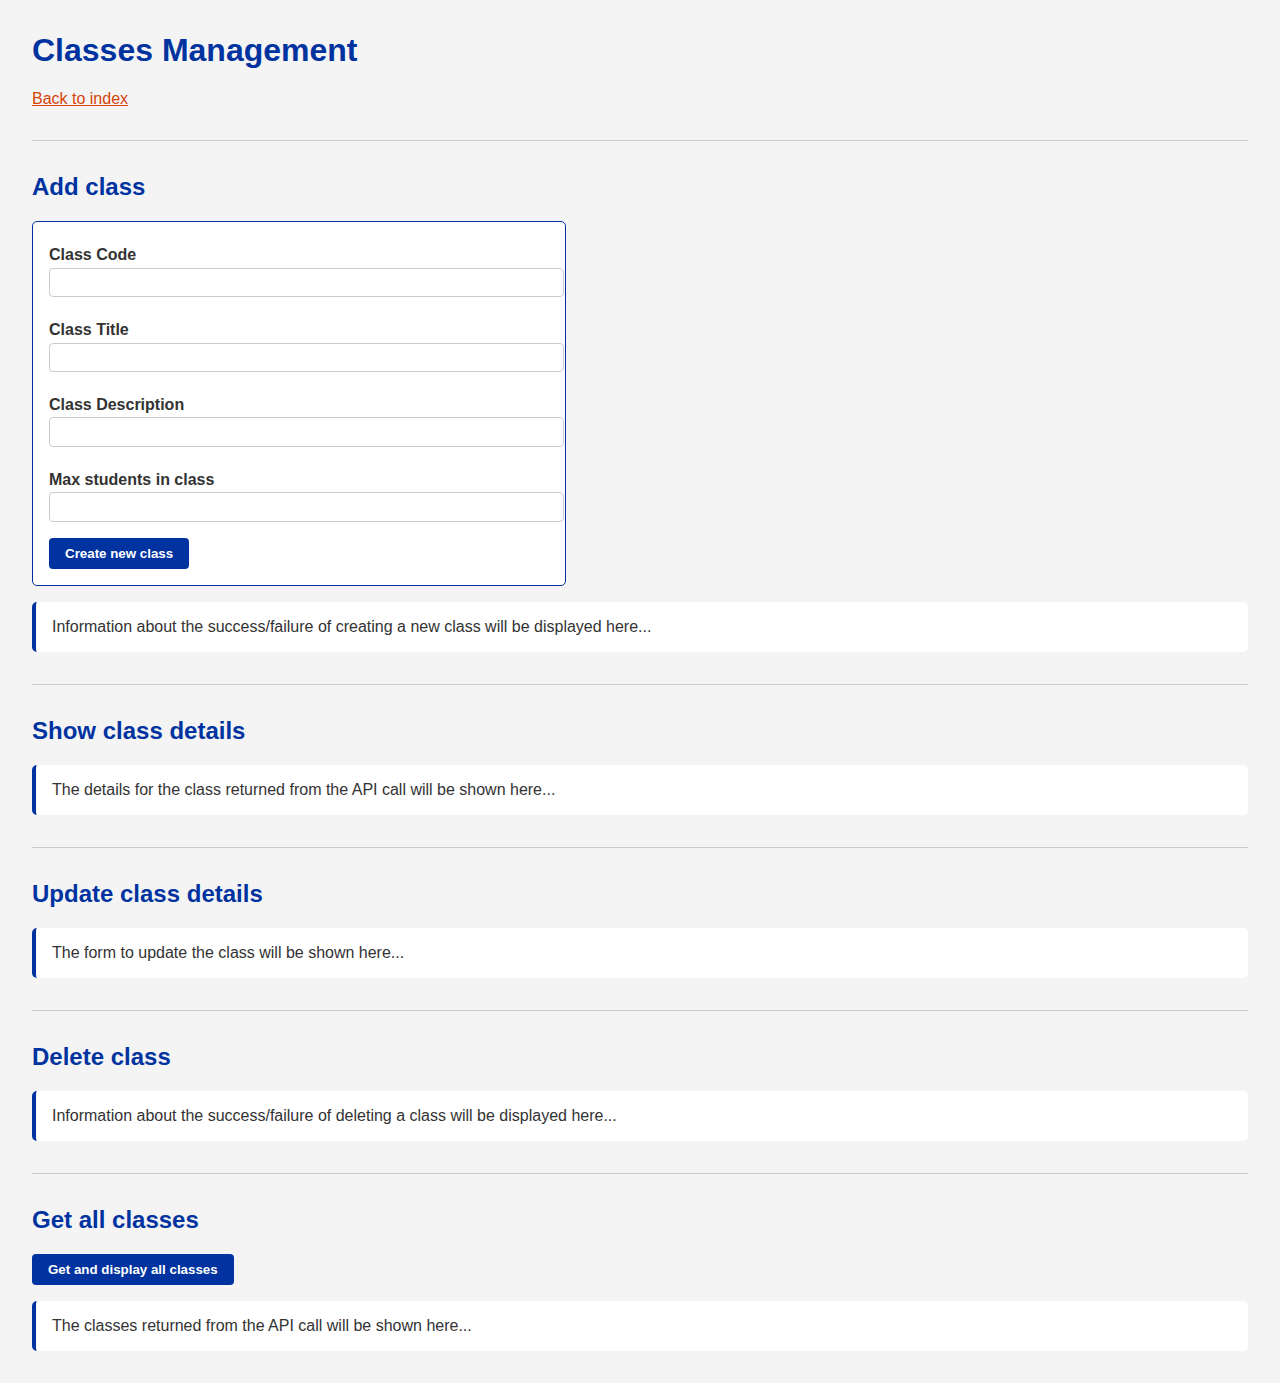
<file: classes.html>
<!DOCTYPE html>
<html lang="en">

<head>
    <meta charset="UTF-8">
    <meta name="viewport" content="width=device-width, initial-scale=1.0">
    <meta http-equiv="X-UA-Compatible" content="ie=edge">
    <title>Classes Management</title>
    <link rel="stylesheet" href="styles2.css">
</head>

<body>
    <h1>Classes Management</h1>

    <p><a href="index.html">Back to index</a></p>

    <hr>

    <h2>Add class</h2>
    <form id="id_form_create_new_class" action="http://localhost:8080/classes" method="post">
        <label for="code">Class Code</label>
        <input type="text" name="code" id="code" required>
        <br>

        <label for="title">Class Title</label>
        <input type="text" name="title" id="title">
        <br>

        <label for="description">Class Description</label>
        <input type="text" name="description" id="description">
        <br>

        <label for="maxStudents">Max students in class</label>
        <input type="number" name="maxStudents" id="maxStudents">
        <br>

        <button type="submit">Create new class</button>
    </form>
    <div id="create_new_class">
        Information about the success/failure of creating a new class will be displayed here...
    </div>


    <hr>

    <h2>Show class details</h2>
    <div id="show_class_details">
        The details for the class returned from the API call will be shown here...
    </div>

    <hr>

    <h2>Update class details</h2>
    <div id="update_class_details">
        The form to update the class will be shown here...
    </div>

    <hr>

    <h2>Delete class</h2>
    <div id="delete_class">
        Information about the success/failure of deleting a class will be displayed here...
    </div>

    <hr>

    <h2>Get all classes</h2>
    <button onclick="getAndDisplayAllClasses();">Get and display all classes</button>
    <div id="list_of_classes">
        The classes returned from the API call will be shown here...
    </div>

    <script src="classes.js"></script>
</body>

</html>
</file>
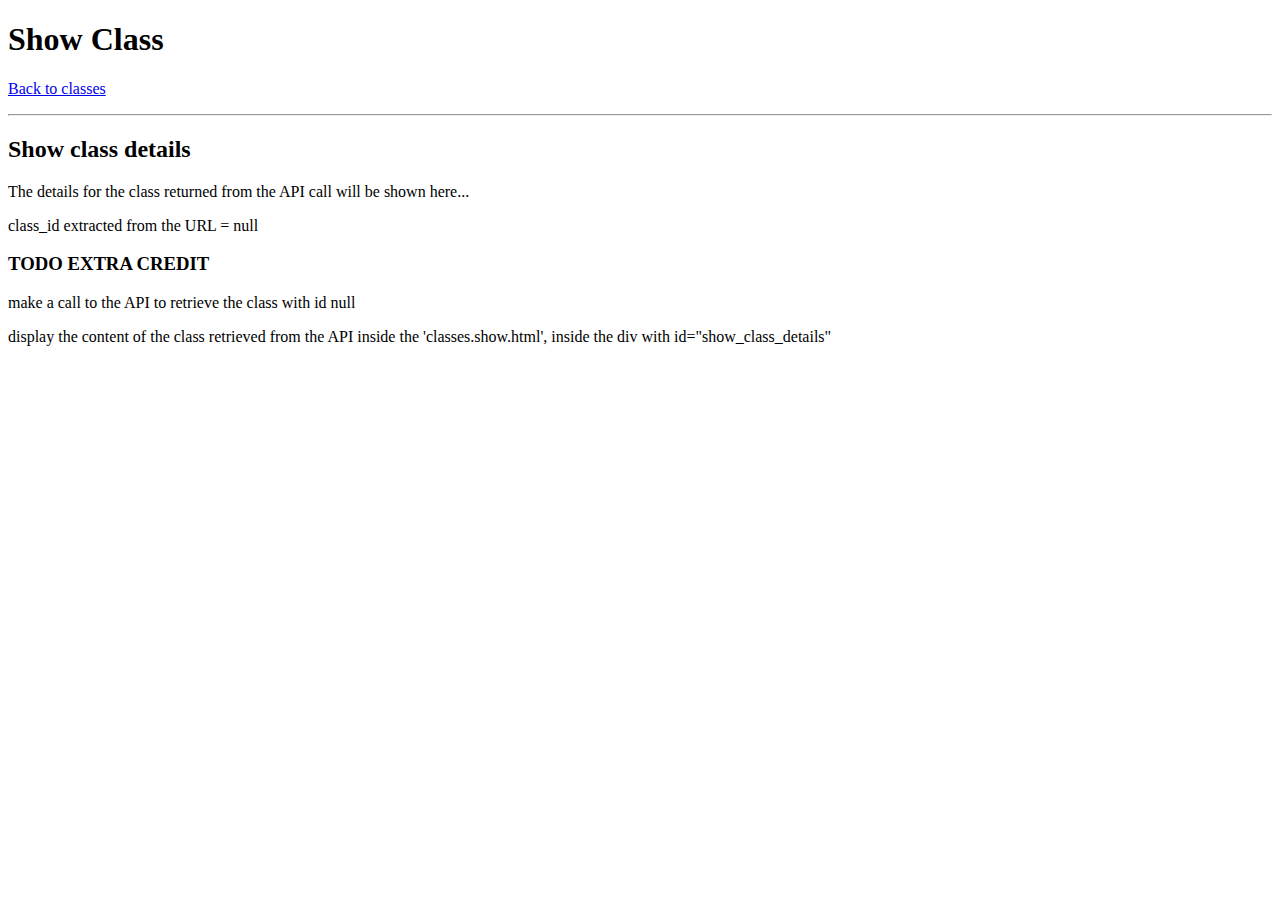
<file: classes.show.html>
<!DOCTYPE html>
<html lang="en">

<head>
    <meta charset="UTF-8">
    <meta name="viewport" content="width=device-width, initial-scale=1.0">
    <meta http-equiv="X-UA-Compatible" content="ie=edge">
    <title>Show Class</title>
    <link rel="stylesheet" href="styles.css">
</head>

<body>
    <h1>Show Class</h1>

    <p><a href="classes.html">Back to classes</a></p>

    <hr>

    <h2>Show class details</h2>
    <div id="show_class_details">
        The details for the class returned from the API call will be shown here...
    </div>

    <div id="instructions_show_class_details">
        The details for the class returned from the API call will be shown here...
    </div>

    <script src="classes.show.js"></script>
</body>

</html>
</file>
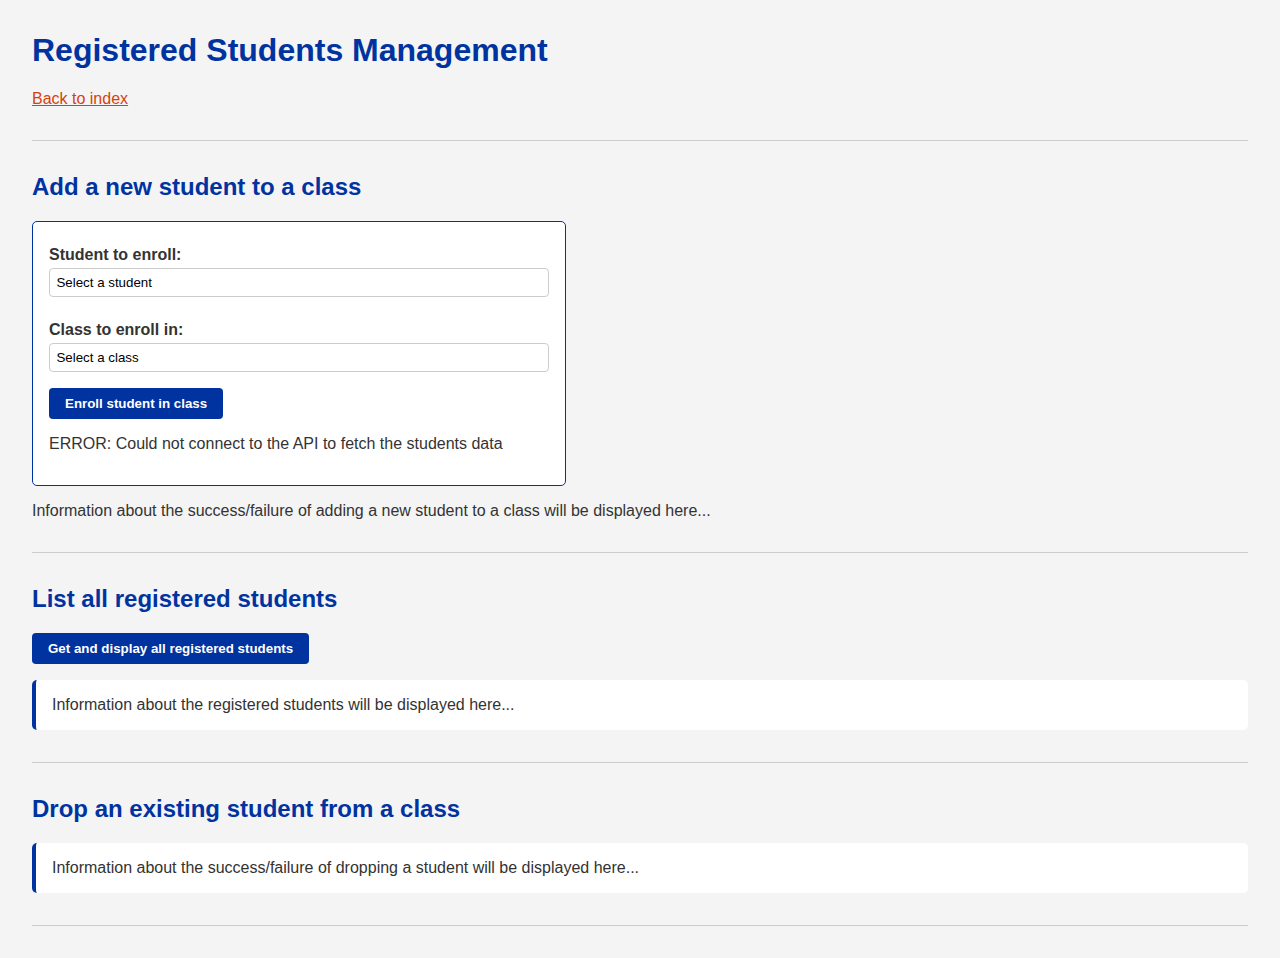
<file: registered_students.html>
<!DOCTYPE html>
<html lang="en">

<head>
    <meta charset="UTF-8">
    <meta name="viewport" content="width=device-width, initial-scale=1.0">
    <meta http-equiv="X-UA-Compatible" content="ie=edge">
    <title>Registered Students Management</title>
    <link rel="stylesheet" href="styles2.css">
</head>

<body>
<h1>Registered Students Management</h1>

<p><a href="index.html">Back to index</a></p>

<hr>

<h2>Add a new student to a class</h2>
<form id="id_form_add_student_to_a_class" action="http://localhost:8080/add_student_to_class" method="post">
    <label for="selectStudentForEnrollment">Student to enroll:</label>
    <select name="studentId" id="selectStudentForEnrollment">
        <option value="" disabled selected>Select a student</option>
        <option value="1">Alice</option>
        <option value="2">Bob</option>
        <option value="3">Carol</option>
    </select>
    <br>

    <label for="selectClassForEnrollment">Class to enroll in:</label>
    <select name="classId" id="selectClassForEnrollment">
        <option value="" disabled selected>Select a class</option>
        <option value="1">CS 410 Databases</option>
        <option value="2">CS 408 Full Stack Web Development</option>
    </select>
    <br>

    <button type="submit">Enroll student in class</button>
</form>
<div id="add_student_to_class">
    Information about the success/failure of adding a new student to a class will be displayed here...
</div>
<hr>

<h2>List all registered students</h2>
<button onclick="getAndDisplayAllRegisteredStudents()">Get and display all registered students</button>
<div id="list_all_registered_students">
    Information about the registered students will be displayed here...
</div>

<hr>

<h2>Drop an existing student from a class</h2>
<div id="drop_student_from_class">
    Information about the success/failure of dropping a student will be displayed here...
</div>
<hr>
<!--
<h2>Show all students that are taking a class</h2>
<button onclick="getAndDisplayStudentsTakingClass">Get and display all students</button>
<div id="list_of_students_taking_class">
    The students returned from the API call will be shown here...
</div>
<hr>

<h2>Show all classes in which a student is enrolled</h2>
<div id="list_of_classes_for_student">
    Information about the list of class for a student will be displayed here...
</div>
-->
<script src="registered_students.js"></script>
</body>

</html>
</file>
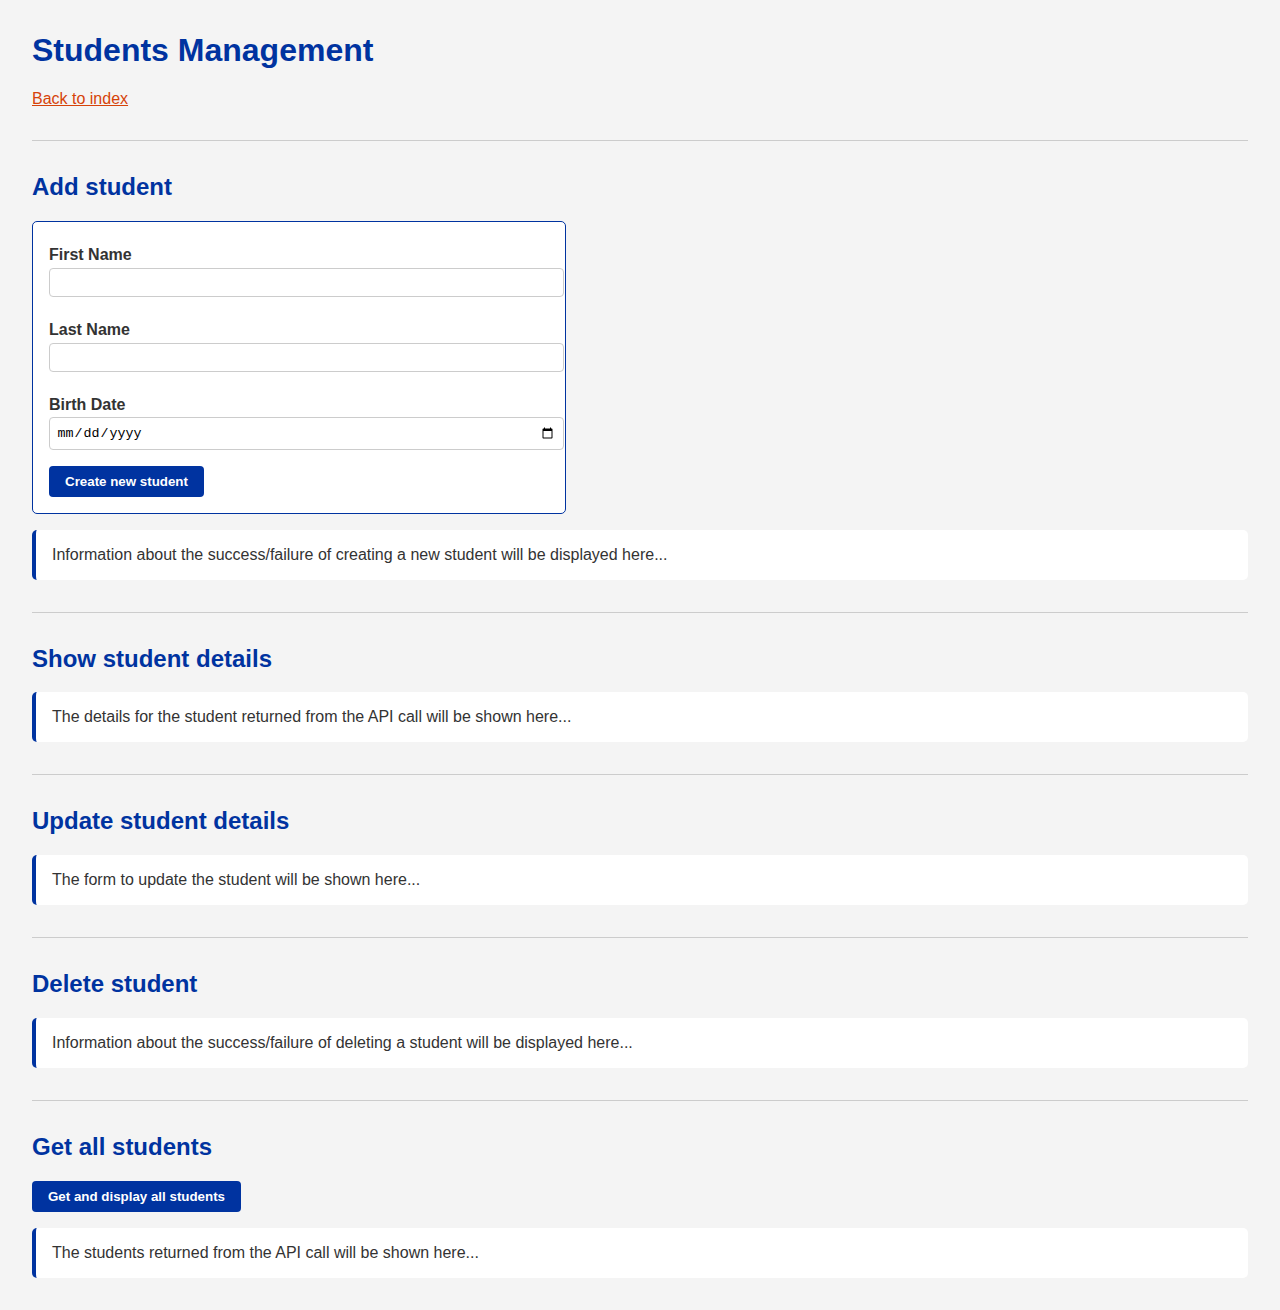
<file: students.html>
<!DOCTYPE html>
<html lang="en">

<head>
    <meta charset="UTF-8">
    <meta name="viewport" content="width=device-width, initial-scale=1.0">
    <meta http-equiv="X-UA-Compatible" content="ie=edge">
    <title>Students Management</title>
    <link rel="stylesheet" href="styles2.css">
</head>

<body>
<h1>Students Management</h1>

<p><a href="index.html">Back to index</a></p>

<hr>

<h2>Add student</h2>
<form id="id_form_create_new_student" action="http://localhost:8080/students" method="post">
    <label for="firstName">First Name</label>
    <input type="text" name="firstName" id="firstName">
    <br>

    <label for="lastName">Last Name</label>
    <input type="text" name="lastName" id="lastName">
    <br>

    <label for="birthDate">Birth Date</label>
    <input type="date" name="birthDate" id="birthDate">
    <br>

    <button type="submit">Create new student</button>
</form>
<div id="create_new_student">
    Information about the success/failure of creating a new student will be displayed here...
</div>


<hr>

<h2>Show student details</h2>
<div id="show_student_details">
    The details for the student returned from the API call will be shown here...
</div>

<hr>

<h2>Update student details</h2>
<div id="update_student_details">
    The form to update the student will be shown here...
</div>

<hr>

<h2>Delete student</h2>
<div id="delete_student">
    Information about the success/failure of deleting a student will be displayed here...
</div>

<hr>

<h2>Get all students</h2>
<button onclick="getAndDisplayAllStudents();">Get and display all students</button>
<div id="list_of_students">
    The students returned from the API call will be shown here...
</div>

<script src="students.js"></script>
</body>

</html>
</file>
<file: styles2.css>
/* Base color palette */
:root {
    --bsu-blue: #0033A0;
    --bsu-orange: #D64309;
    --bsu-light-gray: #f4f4f4;
    --bsu-dark-gray: #333;
    --bsu-white: #fff;
}

body {
    font-family: 'Segoe UI', Tahoma, Geneva, Verdana, sans-serif;
    margin: 2rem;
    background-color: var(--bsu-light-gray);
    color: var(--bsu-dark-gray);
}

h1, h2 {
    color: var(--bsu-blue);
}

nav ul {
    list-style-type: none;
    padding: 0;
}

nav li {
    margin: 1rem 0;
}

nav a {
    text-decoration: none;
    font-weight: bold;
    color: var(--bsu-orange);
    transition: color 0.3s;
}

nav a:hover {
    color: var(--bsu-blue);
}

form {
    background-color: var(--bsu-white);
    padding: 1rem;
    border: 1px solid var(--bsu-blue);
    border-radius: 5px;
    max-width: 500px;
}

label {
    display: block;
    margin-top: 0.5rem;
    font-weight: 600;
}

input[type="text"],
input[type="number"],
input[type="date"] {
    width: 100%;
    padding: 0.4rem;
    margin-top: 0.2rem;
    margin-bottom: 1rem;
    border: 1px solid #ccc;
    border-radius: 4px;
}

button {
    background-color: var(--bsu-blue);
    color: var(--bsu-white);
    border: none;
    padding: 0.5rem 1rem;
    border-radius: 4px;
    cursor: pointer;
    font-weight: bold;
    transition: background-color 0.3s;
}

button:hover {
    background-color: var(--bsu-orange);
}

hr {
    margin: 2rem 0;
    border: none;
    height: 1px;
    background-color: #ccc;
}

div {
    margin-top: 1rem;
}

a {
    color: var(--bsu-orange);
}

a:hover {
    color: var(--bsu-blue);
}

#list_of_classes,
#list_of_students,
#show_class_details,
#show_student_details,
#update_class_details,
#update_student_details,
#delete_class,
#delete_student,
#create_new_class,
#create_new_student,
#add_new_student_to_class,
#drop_student_from_class,
#list_all_registered_students,
#list_of_students_taking_class,
#list_of_classes_for_student {
    background-color: #ffffff;
    border-left: 4px solid var(--bsu-blue);
    padding: 1rem;
    margin-top: 1rem;
    border-radius: 5px;
}

select {
    width: 100%;
    padding: 0.4rem;
    margin-top: 0.2rem;
    margin-bottom: 1rem;
    border: 1px solid #ccc;
    border-radius: 4px;
    background-color: var(--bsu-white);
    appearance: none;           /* remove default arrow in some browsers */
    cursor: pointer;
}

.show-student-in-list,
.show-class-in-list {
    background-color: var(--bsu-white);
    border: 1px solid var(--bsu-dark-gray);
    border-radius: 5px;
    padding: 1rem;
    margin-bottom: 1rem;
    box-shadow: 0 2px 4px rgba(0,0,0,0.05);
}

.show-student-details,
.show-class-details {
    background-color: var(--bsu-white);
    border-left: 4px solid var(--bsu-blue);
    padding: 1rem;
    margin-top: 1rem;
    border-radius: 4px;
}

#id_form_add_new_student_to_a_class {
    max-width: 500px;
}
</file>
<file: styles.css>
/* Classes */
.show-class-in-list {
    background-color: lightgray;
}

.show-class-details {
    background-color: lightblue;
}

.success {
    color: green;
}

.failure {
    color: red;
}


/* Students */



/* Registered Students */
</file>
